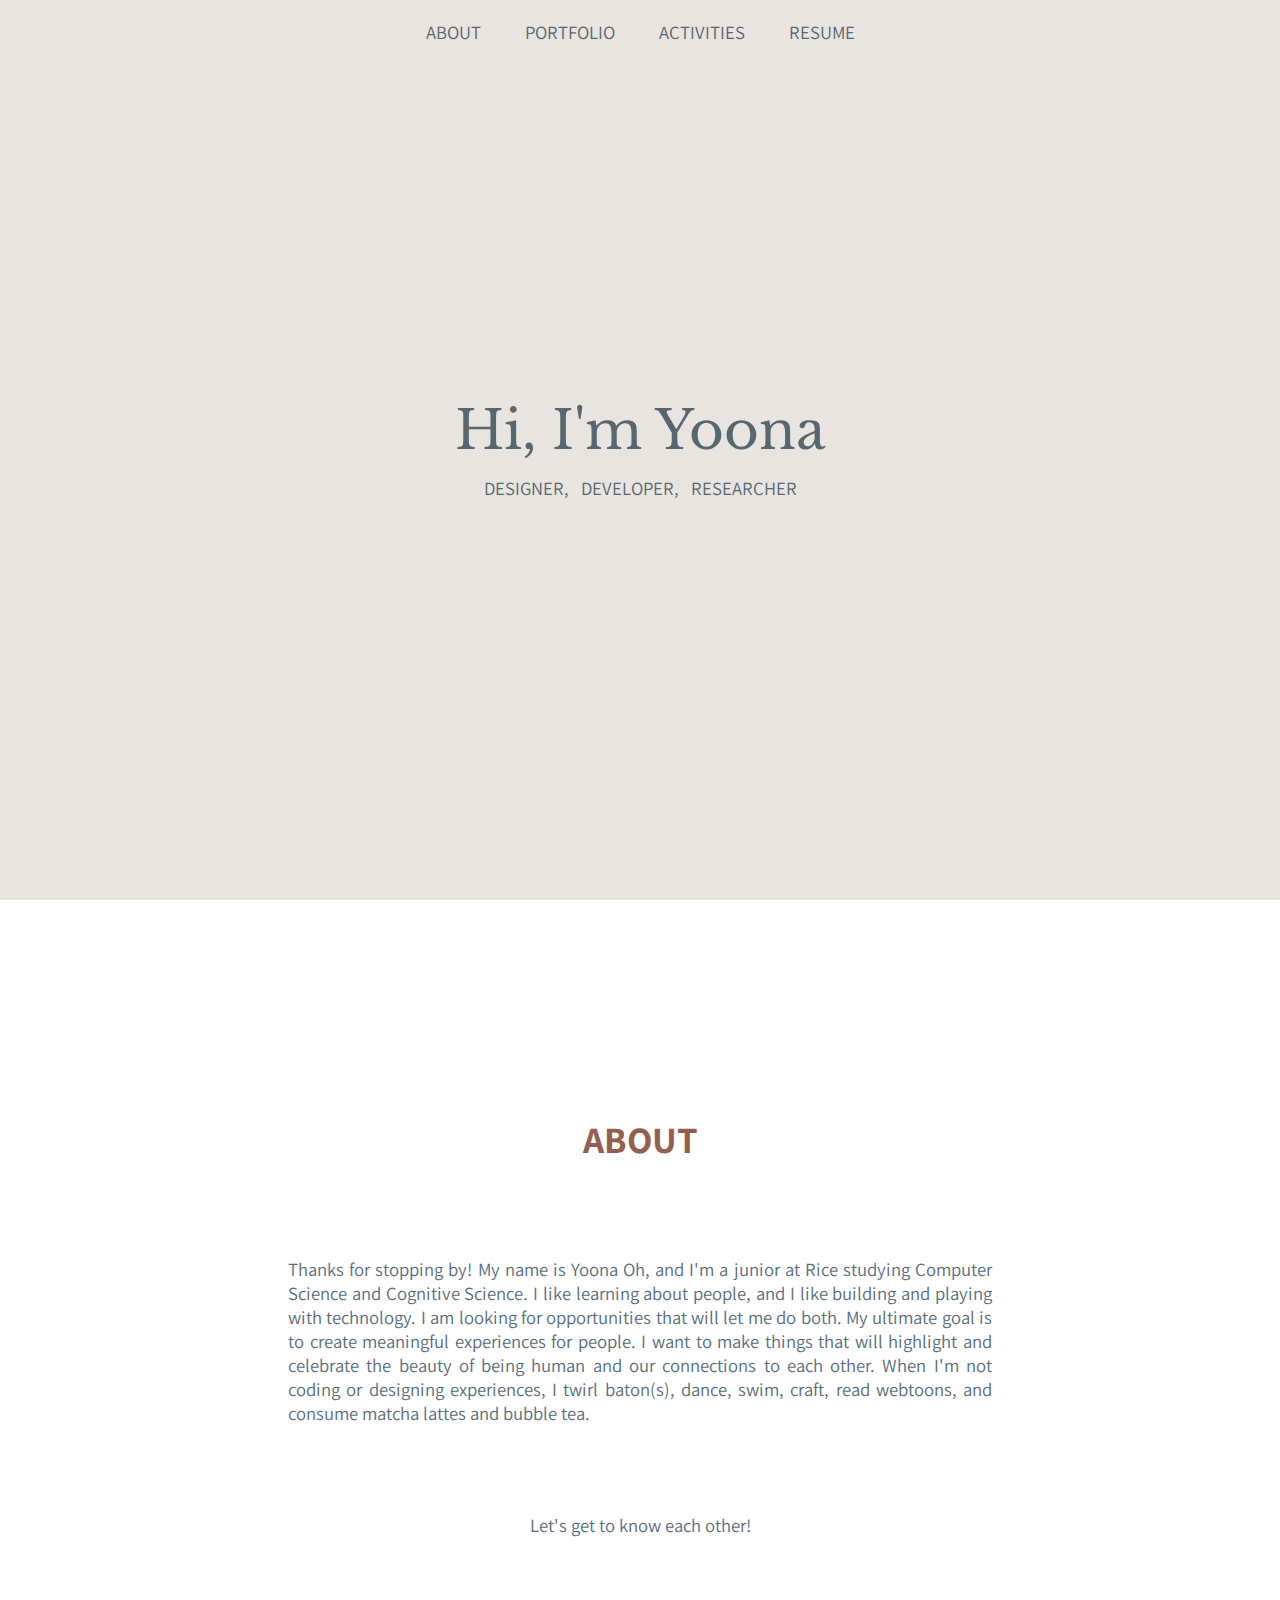
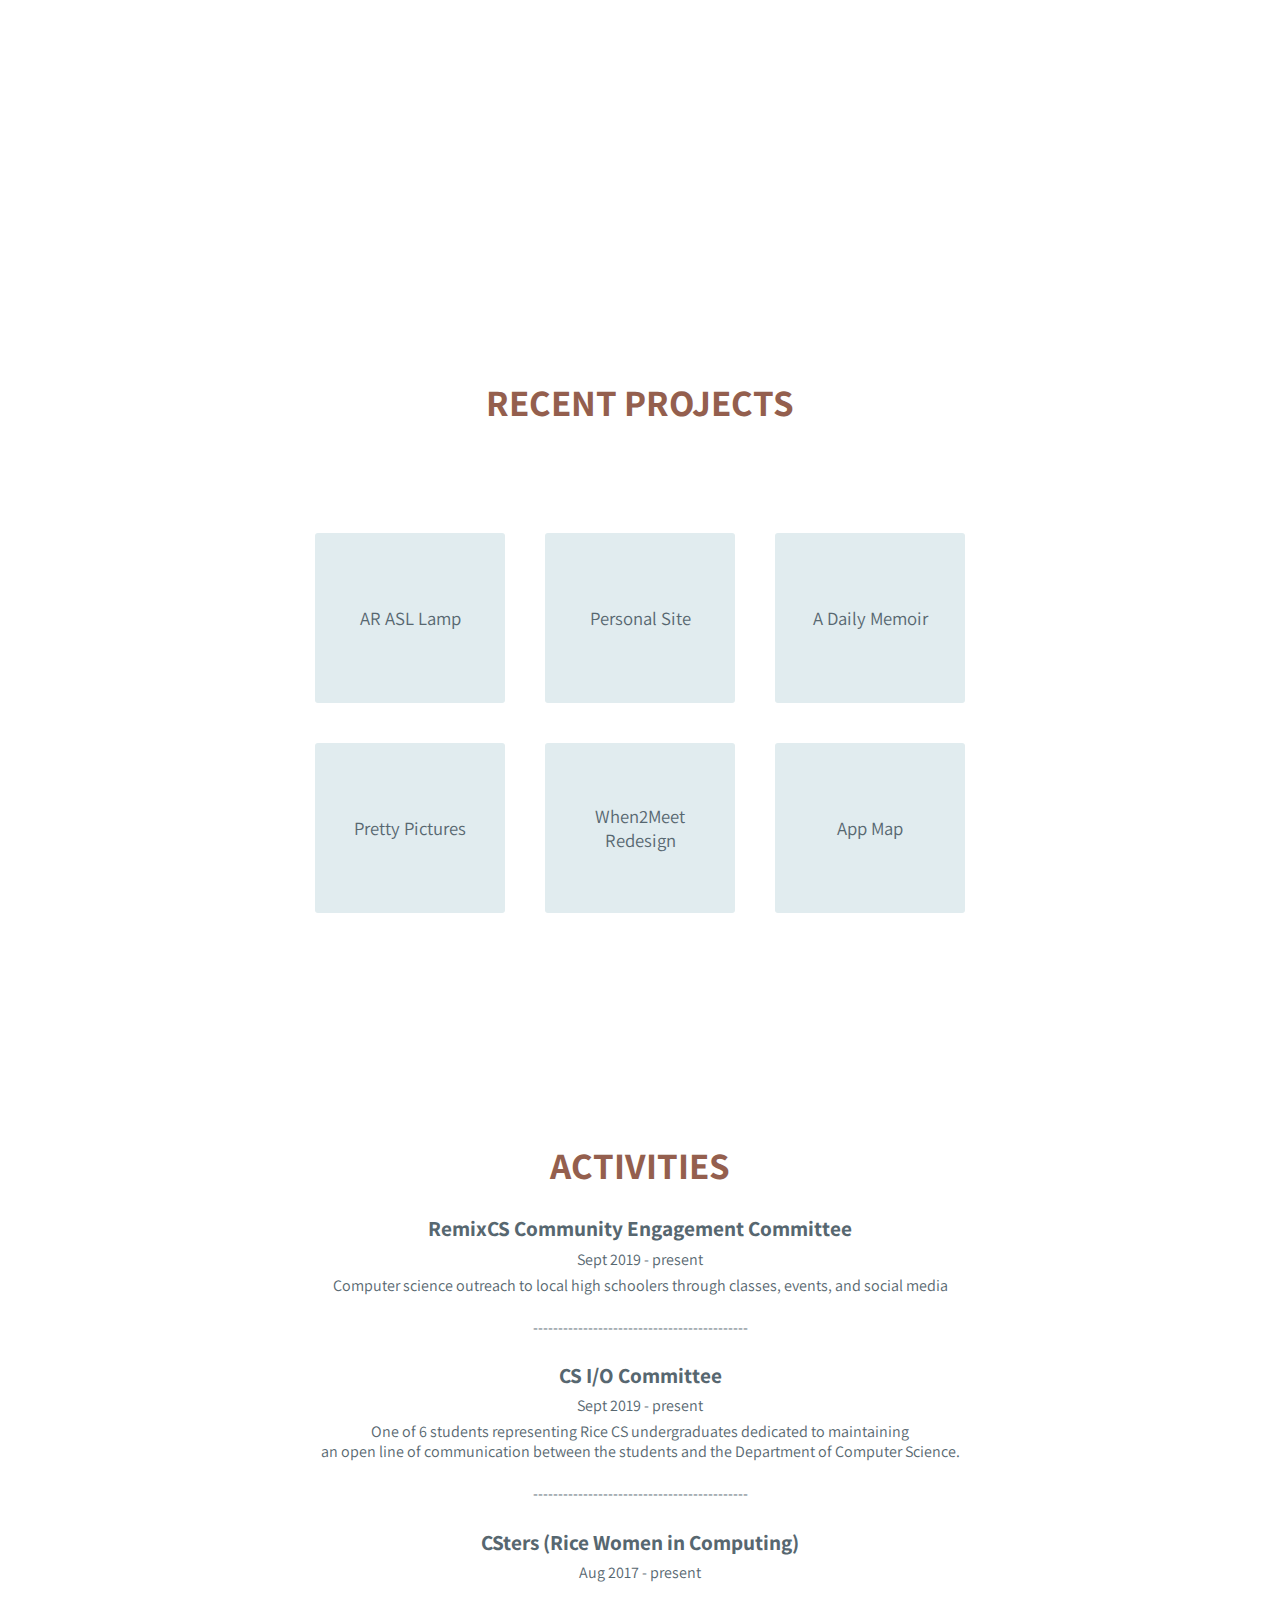
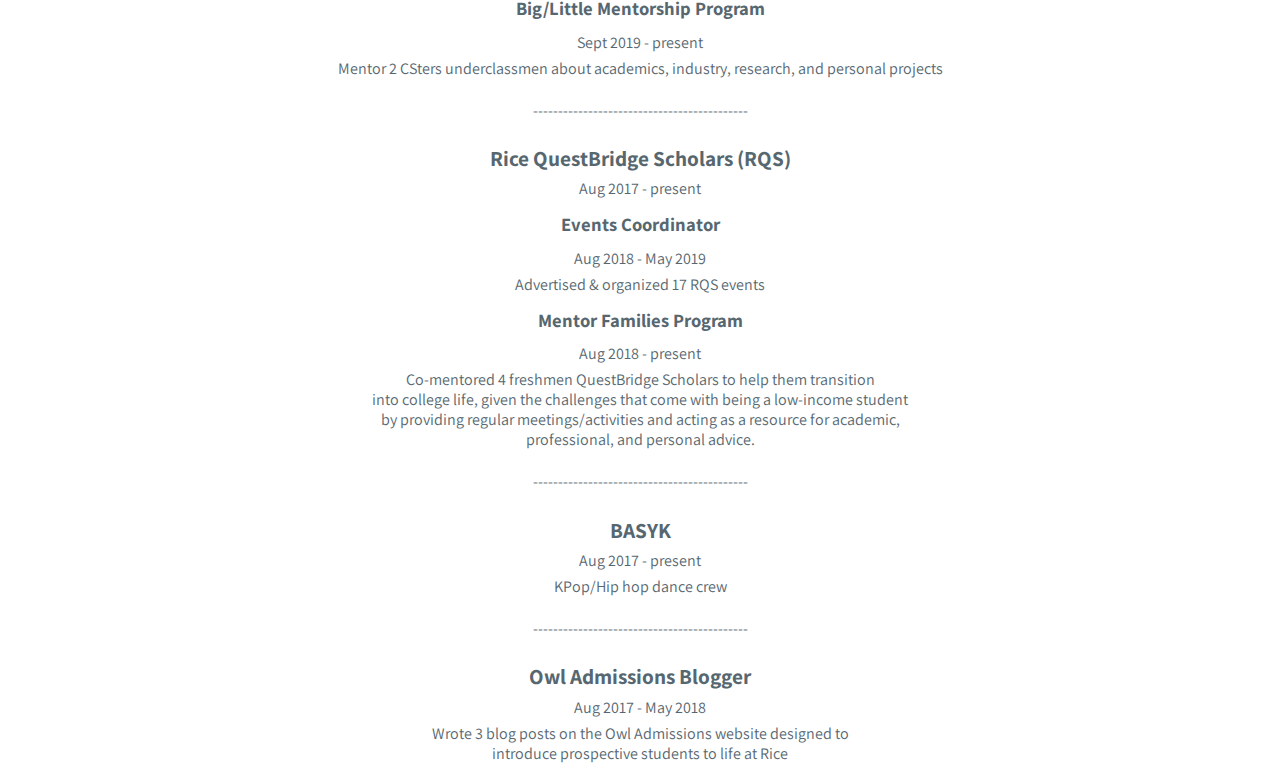
<file: index.html>
<!DOCTYPE html>
<html>

<head>
  <title> Yoona Oh </title>
  <meta name="viewport" content="width=device-width, initial-scale=1">
  <link href="https://fonts.googleapis.com/css?family=Assistant&display=swap" rel="stylesheet">
  <link href="https://fonts.googleapis.com/css?family=Libre+Baskerville&display=swap" rel="stylesheet">
  <link rel="stylesheet" href="https://use.fontawesome.com/releases/v5.6.3/css/all.css"
  integrity="sha384-UHRtZLI+pbxtHCWp1t77Bi1L4ZtiqrqD80Kn4Z8NTSRyMA2Fd33n5dQ8lWUE00s/" crossorigin="anonymous">
  <link rel="shortcut icon" href="/favicon.ico" type="image/x-icon">
  <link rel="icon" href="/favicon.ico" type="image/x-icon">
  <link href="index.css" rel="stylesheet"/>
  <script src="index.js"></script>
</head>

<body>

  <section id="introduction">
    <div id="topnav">
      <a href="#about"> ABOUT </a>
      <a href="#portfolio"> PORTFOLIO </a>
      <a href="#activities"> ACTIVITIES </a>
      <a href="YoonaOhResume.pdf"> RESUME </a>
    </div>
    <div>
      <h1> Hi, I'm Yoona </h1>
      <h2> DESIGNER, &nbsp; DEVELOPER, &nbsp; RESEARCHER </h2>
    </div>
  </section>

  <button onclick="scrollToTop()" id="topbtn"><img src="images/top.png"></img></button>

  <section id="about">
    <h2> ABOUT </h2>
    <p id="blurb">
      Thanks for stopping by! My name is Yoona Oh, and I'm a junior at Rice studying
      Computer Science and Cognitive Science.

      I like learning about people, and I like building and playing with technology.
      I am looking for opportunities that will let me do both.

      My ultimate goal is to create meaningful experiences for people. I want to make things that will
      highlight and celebrate the beauty of being human and our connections to each other.

      When I'm not coding or designing experiences, I twirl baton(s), dance, swim,
      craft, read webtoons, and consume matcha lattes and bubble tea.
    </p>

    <div id="contact">
      <p> Let's get to know each other! </p>
      <div id="contact-buttons">
        <a href="mailto:j.oh@rice.edu" title="email"><i class="fas fa-envelope-square fa-2x"></i></a>
        <a href="https://www.linkedin.com/in/jung-yun-oh/" target="_blank" title="linkedin"><i class="fab fa-linkedin fa-2x"></i></a>
        <a href="https://github.com/yoonaoh" target="_blank" title="github"><i class="fab fa-github-square fa-2x"></i></a>
      </div>
    </div>
  </section>

  <section id="portfolio">
    <h2 id="portfolio-title"> RECENT PROJECTS </h2>
    <div id="portfolio-content" class="grid-container">

      <!-- The Modal -->
      <div id="myModal" class="modal">
        <!-- The Close Button -->
        <span class="close">&times;</span>
        <!-- Modal Content (The Image) -->
        <img class="modal-content" id="img01">
        <!-- Modal Caption (Image Text) -->
        <div id="caption"></div>
      </div>

      <span id="ar-asl" class="grid-item" onclick="displayOverlay()"> AR ASL Lamp </span>
      <div id="ar-asl-overlay" class="overlay">
        <button class="closebtn" onclick="closeProject()">&times;</button>
        <div id="ar-asl-content">
          <h1> AR ASL Lamp </h1>
          <p> 05/28/19 - 07/29/19 </p>
          <h2> Motivation </h2>
            <p>
              Language exposure during infancy is important for healthy social, emotional, and cognitive <br>
              development. However, deaf children of hearing parents often don't get this exposure due to <br>
              a mismatch in communication modalities between the parent, who primarily uses spoken language,<br>
              and the child, who doesn't have access to that language. So under the mentorship of Dr. Zhen Bai <br>
              and Ashely Tenesaca, we designed and developed a prototype for an augmented reality lamp that will <br>
              provide parents with contextual sign language and awareness of their child's attention to enhance communication.
            </p>
          <h2> Process </h2>
            <p>
              Hardware: Portable projector, desk device clamp, laptop computer hosting interface <br>
              Software: JavaScript, HTML, CSS, Semantic UI, YouTube API
            </p>
          <h2> Product </h2>
            <img onclick="enlargeImage()" src="images/arasl.jpg">
            <img onclick="enlargeImage()" src="images/arasl2.jpg">
            <img onclick="enlargeImage()"src="images/poster.png">
        </div>
      </div>
      <span id="personal-site" class="grid-item" onclick="displayOverlay()"> Personal Site
        <div id="personal-site-overlay" class="overlay">
          <button class="closebtn" onclick="closeProject()">&times;</button>
          <div id="personal-site-content">
            <h1> My Website </h1>
            <p> 01/02/19 - present </p>
            <h2> Motivation </h2>
              <p> A place to showcase my work and help people get to know me </p>
            <h2> Process </h2>
              <p>
                Front-end: HTML, CSS, JS <br>
                Back-end: GitHub pages <br>
              </p>
            <h2> Product </h2>
              <p> Feel free to browse around! </p>
          </div>
        </div>
      </span>
      <span id="memoir" class="grid-item" onclick="displayOverlay()"> A Daily Memoir
        <div id="memoir-overlay" class="overlay">
          <button class="closebtn" onclick="closeProject()">&times;</button>
          <div id="memoir-content">
            <h1> A Daily Memoir </h1>
            <p> 7/23/19 - 8/22/19 </p>
            <h2> Motivation </h2>
              <p>
                I like to journal every day, and I like using a computer to do so. <br>
                I wanted to make a web-based journaling application that can remind people <br>
                to journal daily because it leads to better writing skills, mental health, <br>
                and productivity. Plus, it's great to look back on little moments throughout
                your life.
              </p>
            <h2> Process </h2>
              <p>
                Front-end: HTML, CSS, JS, Semantic UI <br>
                Back-end: Python, Jinja, Google App Engine
              </p>
            <h2> Product </h2>
            <a href="http://adailymemoir.appspot.com/" target="_blank"><img src="images/memoir.png"></img></a>
          </div>
        </div>
      </span>
      <span id="pretty-pictures" class="grid-item" onclick="displayOverlay()"> Pretty Pictures
        <div id="pretty-pictures-overlay" class="overlay">
          <button class="closebtn" onclick="closeProject()">&times;</button>
          <div id="pretty-pictures-content">
            <h1> Pretty Pictures </h1>
            <p> November 2018 </p>
            <h2> Motivation </h2>
              <p> Final project for Intro to Program Design course (COMP 215) <br>
                Implemented a genetic algorithm and deployed a web microservice for
                generating pretty, as defined by the user, computer graphics and images using Java
              </p>
            <h2> Process </h2>
              <p>
                Each picture was generated through a series of arithmetic operations on rgb color values and external image files,
                stored as JSON for parsing and reading.<br> The user is given an interface that allows them to choose 2 or more
                default images for crossbreeding and mutation <br>, thus producing prettier children images with each generation.
              </p>
            <h2> Product </h2>
              <p> The interface and some pretty pictures I was able to make with it.</p>
              <img onclick="enlargeImage()" src="images/pp0.png">
              <img onclick="enlargeImage()" src="images/pp1.png">
              <img onclick="enlargeImage()" src="images/pp2.png">
              <img onclick="enlargeImage()" src="images/pp3.png">
          </div>
        </div>
      </span>
      <span id="when2meet" class="grid-item" onclick="displayOverlay()"> When2Meet Redesign
        <div id="when2meet-overlay" class="overlay">
          <button class="closebtn" onclick="closeProject()">&times;</button>
          <div id="when2meet-content">
            <h1> When2Meet: Redesigned </h1>
            <p> 9/14/18 - 9/16/18 </p>
            <h2> Motivation </h2>
              <p>
                HackRice 8.0 had a Design Track that challenged hackers to redesign the UI of an application.<br>
                My teammates, Esther Plants and Varsha Veer, and I decided to redesign the scheduling tool When2Meet.<br>
                When2Meet is a popular schedule coordination tool with Rice organizations; however, its unintuitive, <br>
                clunky interface makes first-time users frustrated. So, we set out to develop a cleaner, simpler interface <br>
                with some additional features that could make When2Meet more appealing.
              </p>
            <h2> Process </h2>
              <p>
                I acted as team lead since my teammates were mostly new to web development. We brainstormed and <br>
                designed together, and my main role in development was creating the personal and group <br>
                availability pages.<br>
                Front-end: HTML, CSS, JS <br>
                Back-end: Python, Google App Engine <br>
              </p>
            <h2> Product </h2>
              <p></p>
              <a href="https://when2meet-hackrice.appspot.com/" target="_blank"><img src="images/when2meet.png"></img></a>
          </div>
        </div>
      </span>
      <span id="appmap" class="grid-item" onclick="displayOverlay()"> App Map
        <div id="appmap-overlay" class="overlay">
          <button class="closebtn" onclick="closeProject()">&times;</button>
          <div id="appmap-content">
            <h1> App Map </h1>
            <p> 7/24/17 - 7/28/17 </p>
            <h2> Motivation </h2>
              <p>
                Final project for the Google Computer Science Summer Institute. My friends <br>
                Delali Azamati and Emmanuel Honore developed a website to aid applicants <br>
                during the college admissions process. We were all members of College Access Programs, <br>
                so we wanted to provide a resource for low-income and first generation students trying <br>
                to navigate college applications.
              </p>
            <h2> Process </h2>
              <p>
                I primarily worked on front-end for the registration, user dashboard, and testing page and back-end. <br>
                Front-end: HTML, CSS <br>
                Back-end: Python, Jinja, Google App Engine
              </p>
            <h2> Product </h2>
            <a href="http://appmaptheproject.appspot.com/" target="_blank"><img src="images/appmap.png"></img></a>
          </div>
        </div>
      </span>
    </div>
  </section>

  <section id="activities">
    <h2> ACTIVITIES </h2>

    <div id="RemixCS">
      <h3> RemixCS Community Engagement Committee </h3>
      <p> Sept 2019 - present </p>
      <p> Computer science outreach to local high schoolers through classes, events, and social media </p>
    </div>

    <p> ------------------------------------------- </p>

    <div id="CSIO">
      <h3> CS I/O Committee </h3>
      <p> Sept 2019 - present </p>
      <p> One of 6 students representing Rice CS undergraduates dedicated to maintaining <br><br>
        an open line of communication between the students and the Department of Computer Science.</p>
    </div>

    <p> ------------------------------------------- </p>

    <div id="CSters">
      <h3> CSters (Rice Women in Computing) </h3>
      <p> Aug 2017 - present </p>
      <h4> Big/Little Mentorship Program </h4>
      <p> Sept 2019 - present </p>
      <p> Mentor 2 CSters underclassmen about academics, industry, research, and personal projects</p>
    </div>

    <p> ------------------------------------------- </p>

    <div id="RQS">
      <h3> Rice QuestBridge Scholars (RQS) </h3>
        <p> Aug 2017 - present </p>
        <h4> Events Coordinator </h4>
        <p> Aug 2018 - May 2019 </p>
        <p> Advertised & organized 17 RQS events </p>
        <h4> Mentor Families Program </h4>
        <p> Aug 2018 - present </p>
        <p> Co-mentored 4 freshmen QuestBridge Scholars to help them transition <br><br>
            into college life, given the challenges that come with being a low-income student<br><br>
            by providing regular meetings/activities and acting as a resource for academic, <br><br>
            professional, and personal advice. </p>
    </div>

    <p> ------------------------------------------- </p>

    <div id="BASYK">
      <h3> BASYK </h3>
      <p> Aug 2017 - present </p>
      <p> KPop/Hip hop dance crew </p>
    </div>

    <p> ------------------------------------------- </p>

    <div id="SAC">
      <h3> Owl Admissions Blogger </h3>
      <p> Aug 2017 - May 2018 </p>
      <p> Wrote 3 blog posts on the Owl Admissions website designed to <br><br>
        introduce prospective students to life at Rice </p>
    </div>

  </section>

</body>

</html>
</file>
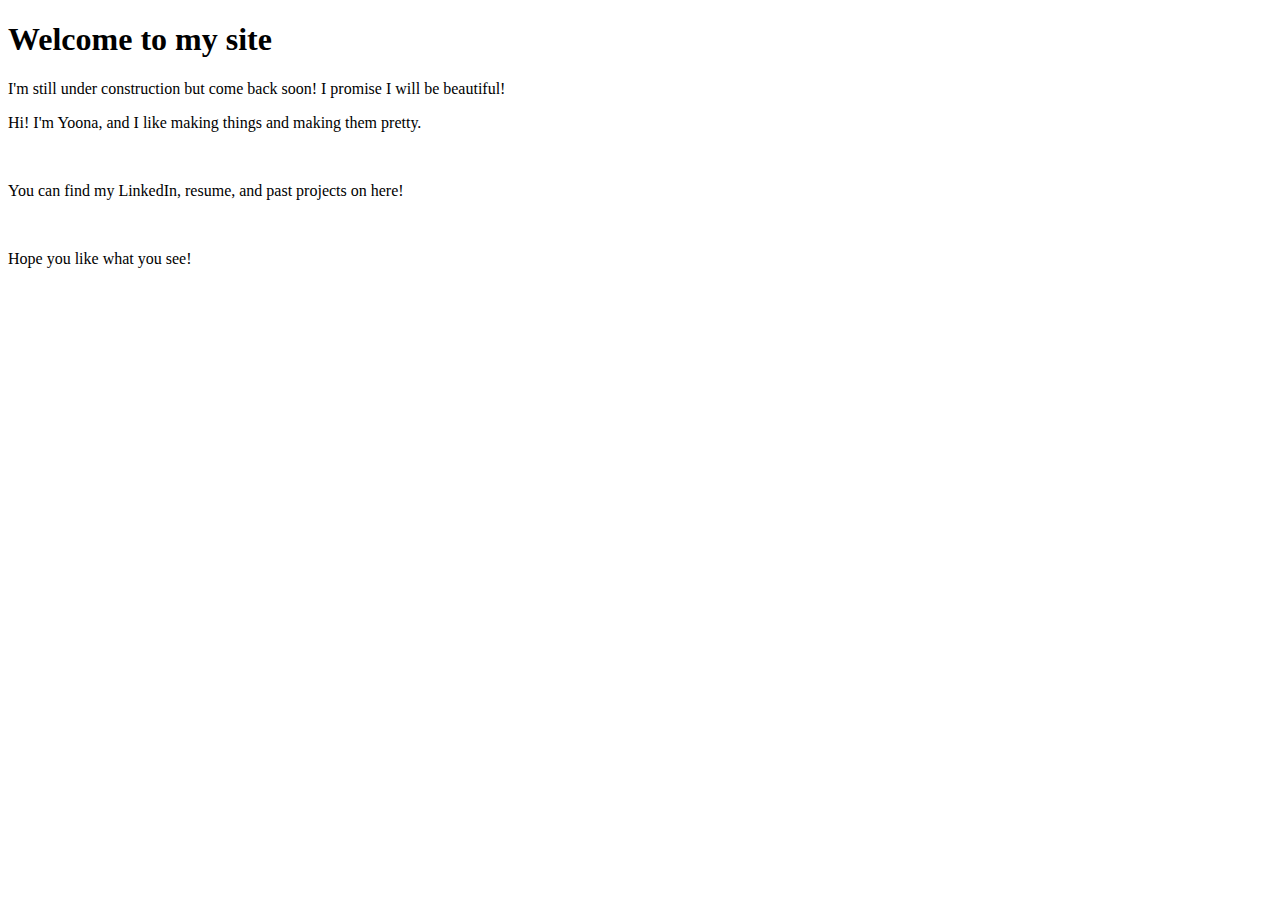
<file: home.html>
<!DOCTYPE html>
<html>

<head>
<title> Yoona Oh </title>
</head>

<body>
<h1> Welcome to my site </h1>
<p> I'm still under construction but come back soon!
I promise I will be beautiful!</p>

<p>Hi! I'm Yoona, and I like making things and making them pretty.</p>
<br>
<p>You can find my LinkedIn, resume, and past projects on here!</p>
<br>
<p>Hope you like what you see!</p>
</body>

</html>
</file>
<file: index.css>
/* Reference: https://stackoverflow.com/questions/7049875/
why-doesnt-height-100-work-to-expand-divs-to-the-screen-height */
body, html {
  height: 100%;
  width: 100%;
  margin: 0px;
}

/* Introduction Section */

#introduction {
  height: 100%;
  width: 100%;
  margin: 0px;
  background-color: #e8e5e0;
  display: flex;
  flex-direction: column;
  justify-content: center;
  align-items: center;
  text-align: center;
}

#introduction h1 {
  font-family: 'Libre Baskerville', serif;
  font-size: 40pt;
  font-weight: 400;
  color: #576770;
  line-height: 20px;
}

#introduction h2 {
  font-family: 'Assistant', sans-serif;
  font-size: 14pt;
  color: #576770;
  font-weight: 400;
}

#topnav {
  width: 100%;
  position: absolute;
  top: 20px;
}

#introduction a {
  font-family: 'Assistant', sans-serif;
  font-size: 14pt;
  text-decoration: none;
  color: #576770;
  padding-left: 20px;
  padding-right: 20px;
}

/* Scroll to top button */
/* Reference: https://www.w3schools.com/howto/howto_js_scroll_to_top.asp */
#topbtn {
  display: none; /* Hidden by default */
  position: fixed; /* Fixed/sticky position */
  bottom: 20px; /* Place the button at the bottom of the page */
  right: 20px; /* Place the button 30px from the right */
  z-index: 99; /* Make sure it does not overlap */
  border: none; /* Remove borders */
  outline: none; /* Remove outline */
  cursor: pointer; /* Add a mouse pointer on hover */
  background-color: white;
}

/* About Section */

#about {
  height: 100%;
  width: 100%;
  margin: 0px;
  background-color: white;
  display: flex;
  flex-direction: column;
  justify-content: center;
  align-items: center;
  text-align: center;
}

#about h2 {
  margin: 0px;
  color: #945f4e;
  padding-bottom: 75px;
  font-family: 'Assistant', sans-serif;
  font-size: 28pt;
  text-align: center;
}

#blurb {
  width: 55%;
  color: #576d79;
  padding-bottom: 50px;
  font-family: 'Assistant', sans-serif;
  font-size: 14pt;
  text-align: justify;
}

#contact {
  color: #576d79;
  font-family: 'Assistant', sans-serif;
  font-size: 14pt;
  text-align: center;
  padding-bottom: 30px;
}

#contact img {
  height: 200px;
  width: 200px
}

#contact a {
  color: #869c9b;
}

#contact-buttons {
  display: flex;
  flex-direction: row;
  justify-content: space-around;
}

/* Recent Projects Section */
#portfolio {
  height: 100%;
  width: 100%;
  background-color: white;
  display: flex;
  flex-direction: column;
  justify-content: center;
  align-items: center;
  text-align: center;
}

#portfolio-title {
  color: #945f4e;
  padding-bottom: 75px;
  font-family: 'Assistant', sans-serif;
  font-size: 28pt;
  text-align: center;
}

/* Reference: https://www.w3schools.com/css/css_grid.asp */
.grid-container {
  display: grid;
  grid-template-columns: auto auto auto;
  grid-template-rows: auto auto;
  grid-gap: 40px;
  background-color: transparent;
  padding-bottom: 40px;
}

.grid-item {
  background-color: #e1ecef;
  padding: 25px;
  border-radius: 3px;
  height: 120px;
  width: 140px;
  font-size: 20pt;
  text-align: center;
  display: flex;
  flex-direction: column;
  justify-content: center;
  align-items: center;
  color: #576770;
  font-family: 'Assistant', sans-serif;
  font-size: 14pt;
}

.grid-item:hover {
  cursor: pointer;
}

.overlay {
  position: fixed;
  display: none; /* Hidden by default */
  flex-direction: column;
  justify-content: center;
  align-items: center;
  width: 100%; /* Full width (cover the whole page) */
  height: 100%; /* Full height (cover the whole page) */
  top: 0;
  left: 0;
  right: 0;
  bottom: 0;
  background-color: white; /* Black background with opacity */
}

.closebtn {
  color: #576770;
  background-color: transparent;
  border: none;
  outline: none;
  position: absolute;
  top: 20px;
  right: 20px;
  font-size: 36px;
  cursor: pointer;
}

.overlay h1 {
  color: #945f4e;
  font-family: 'Assistant', sans-serif;
  font-size: 22pt;
  text-align: center;
}

.overlay h2 {
  color: #576770;
  font-family: 'Assistant', sans-serif;
  font-size: 14pt;
  text-align: center;
}

.overlay p {
  color: #576770;
  font-family: 'Assistant', sans-serif;
  font-size: 12pt;
  text-align: center;
}

#portfolio img {
  height: 20%;
  width: 15%;
  cursor: pointer;
}

#portfolio button {
  background-color: transparent;
  border: none;
  outline: none;
}

/* Creating a modal for enlarged pictures */
/* Reference: https://www.w3schools.com/howto/howto_css_modal_images.asp */
/* The Modal (background) */
.modal {
  display: none; /* Hidden by default */
  position: fixed; /* Stay in place */
  z-index: 1; /* Sit on top */
  padding-top: 50px; /* Location of the box */
  left: 0;
  top: 0;
  width: 100%; /* Full width */
  height: 100%; /* Full height */
  overflow: auto; /* Enable scroll if needed */
  background-color: rgb(0,0,0); /* Fallback color */
  background-color: rgba(0,0,0,0.75); /* Black w/ opacity */
  flex-direction: column;
  justify-content: center;
  align-items: center;
}

/* Modal Content (Image) */
.modal-content {
  margin: auto;
  display: flex;
  max-width: 700px;
  padding: 20px;
}

/* The Close Button */
.close {
  position: absolute;
  top: 20px;
  right: 35px;
  color: #f1f1f1;
  font-size: 36px;
  font-weight: bold;
  transition: 0.3s;
  cursor: pointer;
}

/* 100% Image Width on Smaller Screens */
@media only screen and (max-width: 700px){
  .modal-content {
    width: 100%;
  }
}

/* Activities Section */
#activities {
  /* height: 100%; */
  padding-top: 30px;
  width: 100%;
  background-color: white;
  display: flex;
  flex-direction: column;
  justify-content: center;
  align-items: center;
  text-align: center;
  line-height: 10px;
}

#activities h2 {
  color: #945f4e;
  font-family: 'Assistant', sans-serif;
  font-size: 28pt;
}

#activities h3 {
  color: #576770;
  font-family: 'Assistant', sans-serif;
  font-size: 16pt;
}

#activities h4 {
  color: #576770;
  font-family: 'Assistant', sans-serif;
  font-size: 14pt;
}

#activities p {
  color: #576770;
  font-family: 'Assistant', sans-serif;
  font-size: 12pt;
}
</file>
